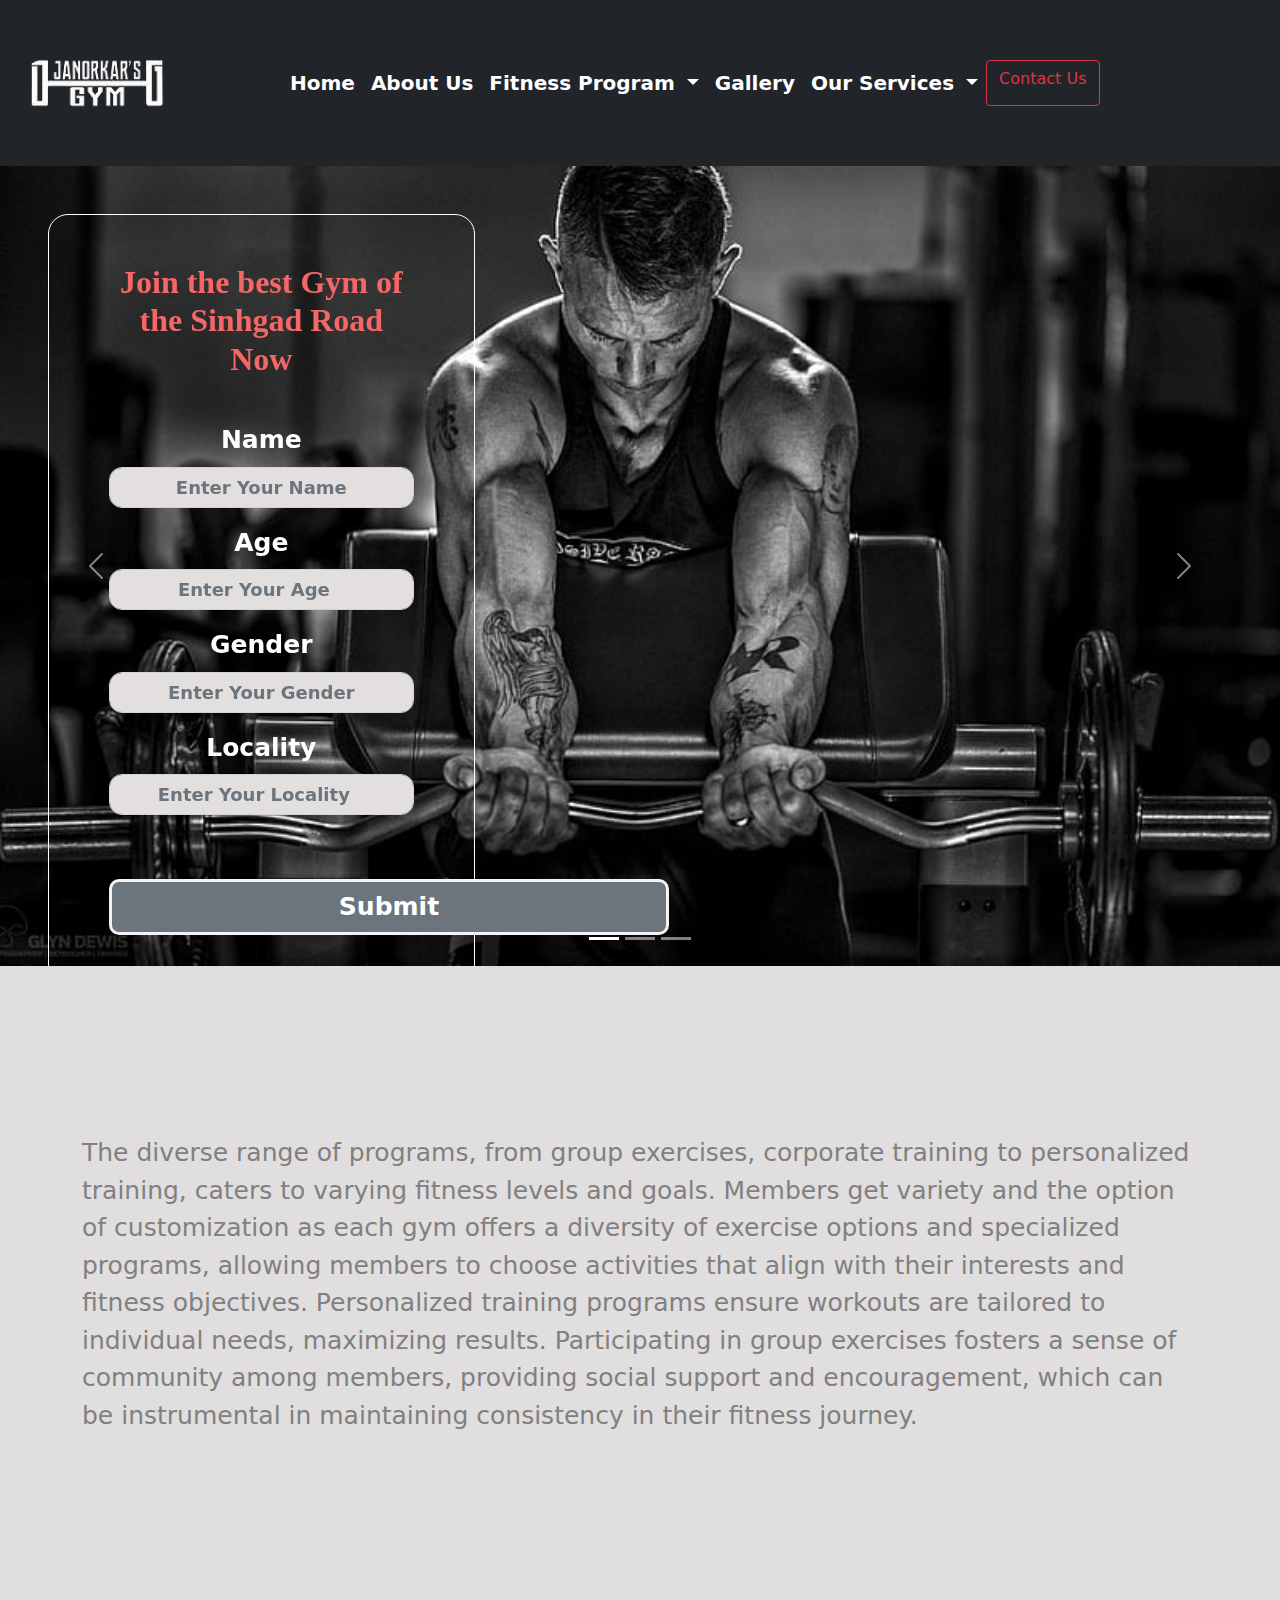
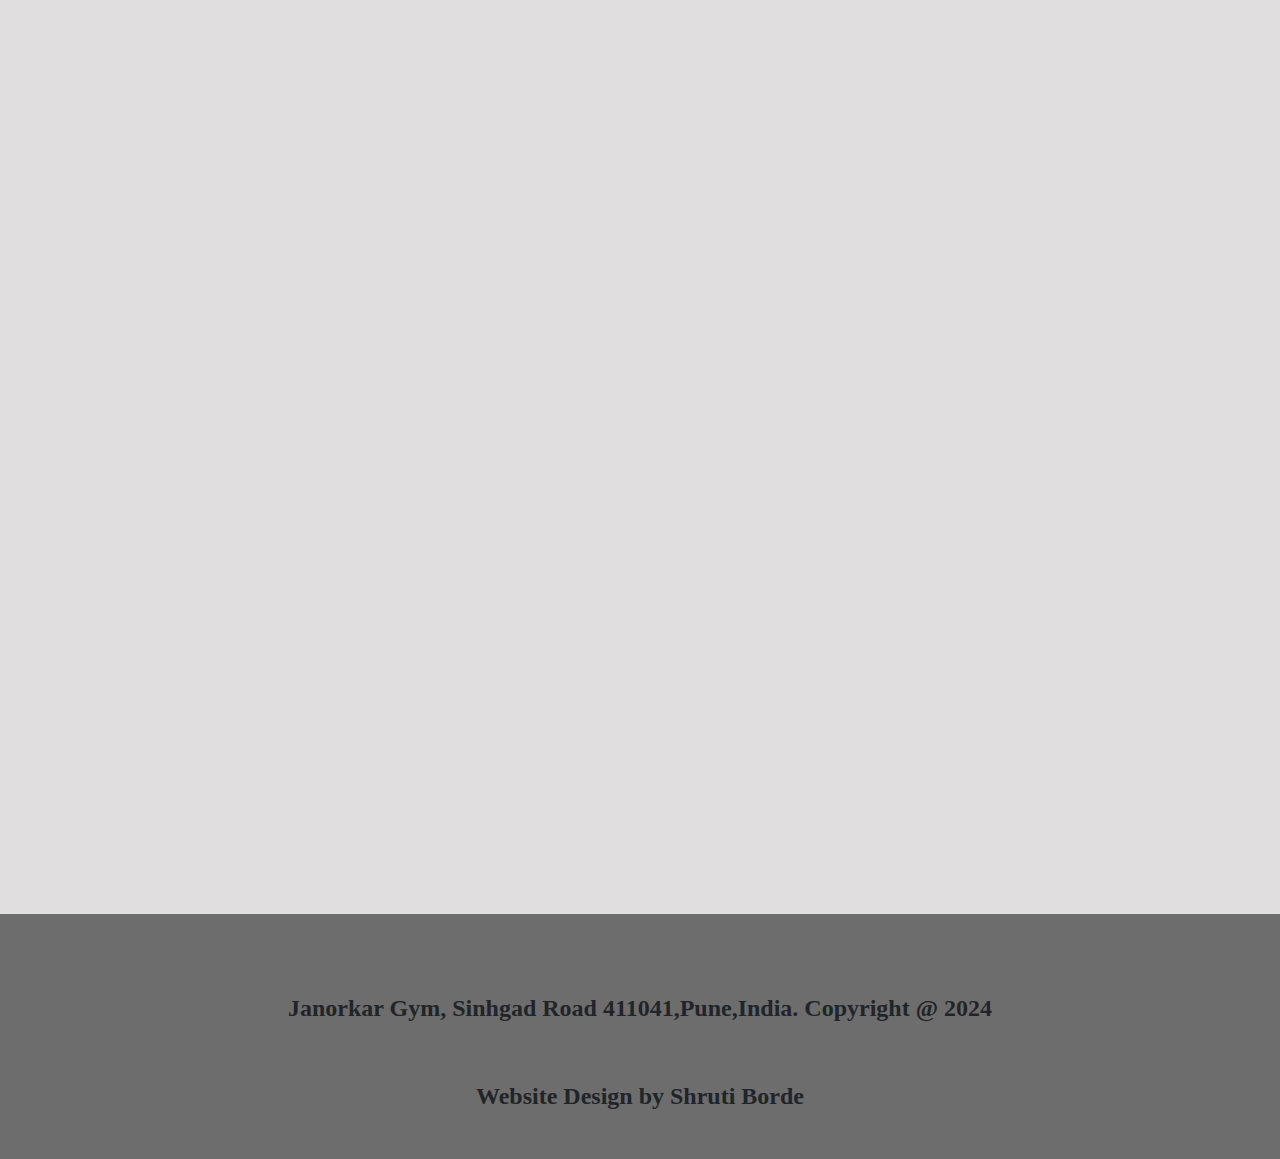
<file: index.html>
<!DOCTYPE html>
<html lang="en">

<head>
  <meta charset="UTF-8">
  <meta name="viewport" content="width=device-width, initial-scale=1.0">
  <title>Home</title>
  <link rel="stylesheet" href="./CSS/freetrial.css">
  <link rel="stylesheet" href="./CSS/index.css">
  <link rel="stylesheet" href="./CSS/bootstrap.min.css">
  <script src="./JS/bootstrap.bundle.min.js"></script>
  <link rel="stylesheet" href="https://unpkg.com/aos@next/dist/aos.css"/>
</head>

<body>
  
  <nav class="navbar navbar-expand-lg navbar-dark bg-dark" style="position: sticky; top: 0%;" >
    <div class="container-fluid">
      <img src="./images/gymlogo-removebg-preview.png" height="150" width="170">
      <button class="navbar-toggler" type="button" data-bs-toggle="collapse" data-bs-target="#navbarSupportedContent"
        aria-controls="navbarSupportedContent" aria-expanded="false" aria-label="Toggle navigation">
        <span class="navbar-toggler-icon"></span>
      </button>
      <div class="collapse navbar-collapse " id="navbarSupportedContent">
        <ul class="navbar-nav  mb-lg-0">
          <li class="nav-item fs-5 fw-bold" style="margin-left: 100px;">
            <a class="nav-link active" aria-current="page" href="./index.html">Home</a>
          </li>
          <li class="nav-item">
          <li class="nav-item fs-5 fw-bold">
            <a class="nav-link active" aria-current="page" href="./aboutus.html">About Us</a>
          </li>
          <!--<li class="nav-item dropdown fs-5 fw-bold">
            <a class="nav-link dropdown-toggle active"  aria-current="page" href="./fitnessprogram.html">Fitness Programs</a>
          </li>-->
          <li class="nav-item dropdown fs-5 fw-bold">
            <a class="nav-link dropdown-toggle active" href="#" id="navbarDropdown" role="button"
              data-bs-toggle="dropdown" aria-expanded="false">
              Fitness Program
            </a>
            <ul class="dropdown-menu" aria-labelledby="navbarDropdown">
              <li><a class="dropdown-item" href="./corporatemembership.html">Corporate Membership</a></li>
              <li><a class="dropdown-item" href="./personaltrainingprogram.html">Personal Training Program</a></li>
              <li><a class="dropdown-item" href="./groupactivities.html">Group Activities</a></li>
            </ul>
          </li>
          <li class="nav-item fs-5 fw-bold">
            <a class="nav-link active" aria-current="page" href="./gallery.html">Gallery</a>
          </li>

          <li class="nav-item dropdown fs-5 fw-bold">
            <a class="nav-link dropdown-toggle active" href="#" id="navbarDropdown" role="button"
              data-bs-toggle="dropdown" aria-expanded="false">
              Our Services
            </a>
            <ul class="dropdown-menu" aria-labelledby="navbarDropdown">
              <!--<li><a class="dropdown-item" href="#">Nutritions & Suppliments</a></li>-->
              <li><a class="dropdown-item" href="./diets.html">Diets</a></li>
            </ul>
          </li>

          <a button class="btn btn-outline-danger" type="submit" href="./contactus.html">Contact Us</a></button>
          
          
        </nav>
  


  <div id="carouselExampleIndicators" class="carousel slide" data-bs-ride="carousel">
    <div class="carousel-indicators">
      <button type="button" data-bs-target="#carouselExampleIndicators" data-bs-slide-to="0" class="active"
        aria-current="true" aria-label="Slide 1"></button>
      <button type="button" data-bs-target="#carouselExampleIndicators" data-bs-slide-to="1"
        aria-label="Slide 2"></button>
      <button type="button" data-bs-target="#carouselExampleIndicators" data-bs-slide-to="2"
        aria-label="Slide 3"></button>
    </div>
    <div class="  carousel-inner">
      <div
        style="background-image: url(./images/HD-wallpaper-bodybuilding-barbell-biceps-exercises-fitness-gym.jpg); background-size: cover; height: 800px;"
        class="carousel-item active  img-flud">
        <!-- <img src="./images/HD-wallpaper-bodybuilding-barbell-biceps-exercises-fitness-gym.jpg" class="d-block w-100" height="800"> -->

        <section>
          <div class="container-fluid">
            <div class="row">
              <div class="text-center
                  col-md-4 col-sm-4 col-lg-4 col-4 m-5" style="border: 1px solid white; border-radius: 20px;">
                <form>
                  <div class="mb-3 pt-5 px-5">
                    <div class="h2"><b>Join the best Gym of the Sinhgad Road<br>Now</b></div>
                    <label for="exampleInputEmail1" class="form-label  fw-bold">Name</label>
                    <input type="text" class="form-control fw-bold" id="name" aria-describedby="emailHelp"
                      placeholder="Enter Your Name">
                    <!--<div id="emailHelp" class="form-text" style="color:red;">*We'll never share your email with anyone else.</div>-->
                  </div>
                  <div class="mb-3 px-5">
                    <label for="exampleInputPassword1" class="form-label  fw-bold">Age</label>
                    <input type="number" class="form-control fw-bold" id="age" placeholder="Enter Your Age">
                  </div>
                  <div class="mb-3 px-5">
                    <label for="exampleInputEmail1" class="form-label  fw-bold">Gender</label>
                    <input type="text" class="form-control fw-bold" id="gender" aria-describedby="emailHelp"
                      placeholder="Enter Your Gender">

                  </div>
                  <div class="mb-3 px-5">
                    <label for="exampleInputPassword1" class="form-label  fw-bold">Locality</label>
                    <input type="number" class="form-control fw-bold" id="locality" placeholder="Enter Your Locality">
                  </div>



                  <button type="submit" class="btn btn-secondary fw-bold m-5"
                    style="border-radius: 10px; width: 560px; font-size: 25px; border: 3px solid rgb(245, 242, 242);">Submit</button>
                </form>

              </div>
            </div>
          </div>

      </div>
      
      <div class="carousel-item">
        <img src="./images/services-1.jpg" class="d-block w-100" height="800">
      </div>
      <div class="carousel-item">
        <img src="./images/elipticalmachine.webp" class="d-block w-100" height="800">
      </div>
    </div>
    <button class="carousel-control-prev" type="button" data-bs-target="#carouselExampleIndicators"
      data-bs-slide="prev">
      <span class="carousel-control-prev-icon" aria-hidden="true"></span>
      <span class="visually-hidden">Previous</span>
    </button>
    <button class="carousel-control-next" type="button" data-bs-target="#carouselExampleIndicators"
      data-bs-slide="next">
      <span class="carousel-control-next-icon" aria-hidden="true"></span>
      <span class="visually-hidden">Next</span>
    </button>
  </div>
  </section>

  <section class="s1">
    <div class="container">
      <h1 class="heading1"  data-aos="fade-down"><b>Our Programs</b></h1>
      <p class="p1">The diverse range of programs, from group exercises, corporate training to personalized training, caters to
        varying fitness levels and goals. Members get variety and the option of customization as each gym offers a
        diversity of exercise options and specialized programs, allowing members to choose activities that align with
        their interests and fitness objectives. Personalized training programs ensure workouts are tailored to
        individual needs, maximizing results. Participating in group exercises fosters a sense of community among
        members, providing social support and encouragement, which can be instrumental in maintaining consistency in
        their fitness journey.
      </p>

      <div class="row">
        <div class="col-md-6 col-sm-12 col-lg-6 col-12" data-aos="fade-up-right">
          <img src="./images/personaltrainer.webp" style="height: 500px; width: 600px; padding-top: 70px;">

        </div>

        <div class="col-md-6 col-sm-12 col-lg-6 col-5" data-aos="fade-up-left">
          <h2 class="heading2"><b>Personal Training</b></h2>
          <p class="p2">Janorkars Gym India is known for the competent personal trainers and extraordinary personal training offered by them. The individuals seeking for serious goal-oriented fitness, personalized guidance, motivation, and specialized workout plans, Gold’s Gym India personal training program is for them.</p>
        </div>

        <div class="col-md-6 col-sm-12 col-lg-6 col-5" data-aos="fade-up-right">
          <h2 class="heading2"><b>Our Group Programs</b></h2>
          <p class="p2">janorkars Gym India provides a variety of group fitness programs such as dance fitness, yoga, HIIT, and much more tailored to cater to diverse fitness preferences and goals. These group programs offer a supportive environment and a sense of community while engaging participants in fun and effective workouts.</p>
        </div>

        <div class="col-md-6 col-sm-12 col-lg-6 col-5" data-aos="fade-up-left">
          <img src="./yogaimg.jpg" style="height: 550px; width: 700px; padding-top: 70px;">
        </div>




      </div>
    </div>
  </section>

  <div class="icons">
    <link rel="stylesheet" href="https://cdnjs.cloudflare.com/ajax/libs/font-awesome/6.6.0/css/all.min.css"
      integrity="sha512-Kc323vGBEqzTmouAECnVceyQqyqdsSiqLQISBL29aUW4U/M7pSPA/gEUZQqv1cwx4OnYxTxve5UMg5GT6L4JJg=="
      crossorigin="anonymous" referrerpolicy="no-referrer"/>
    <i class="fa-brands fa-twitter"></i>
    <i class="fa-brands fa-facebook"></i>
    <i class="fa-brands fa-instagram"></i>
  </div>

  <footer class="footer">
    <h4><b>Janorkar Gym, Sinhgad Road 411041,Pune,India. Copyright @ 2024</b></h4><br><br>
    <h4><b>Website Design by Shruti Borde</b></h4>
  </footer>
  </section>


  <script src="https://unpkg.com/aos@next/dist/aos.js"></script>

  <script src="./JS/script.js"></script>
</body>

</html>
</file>
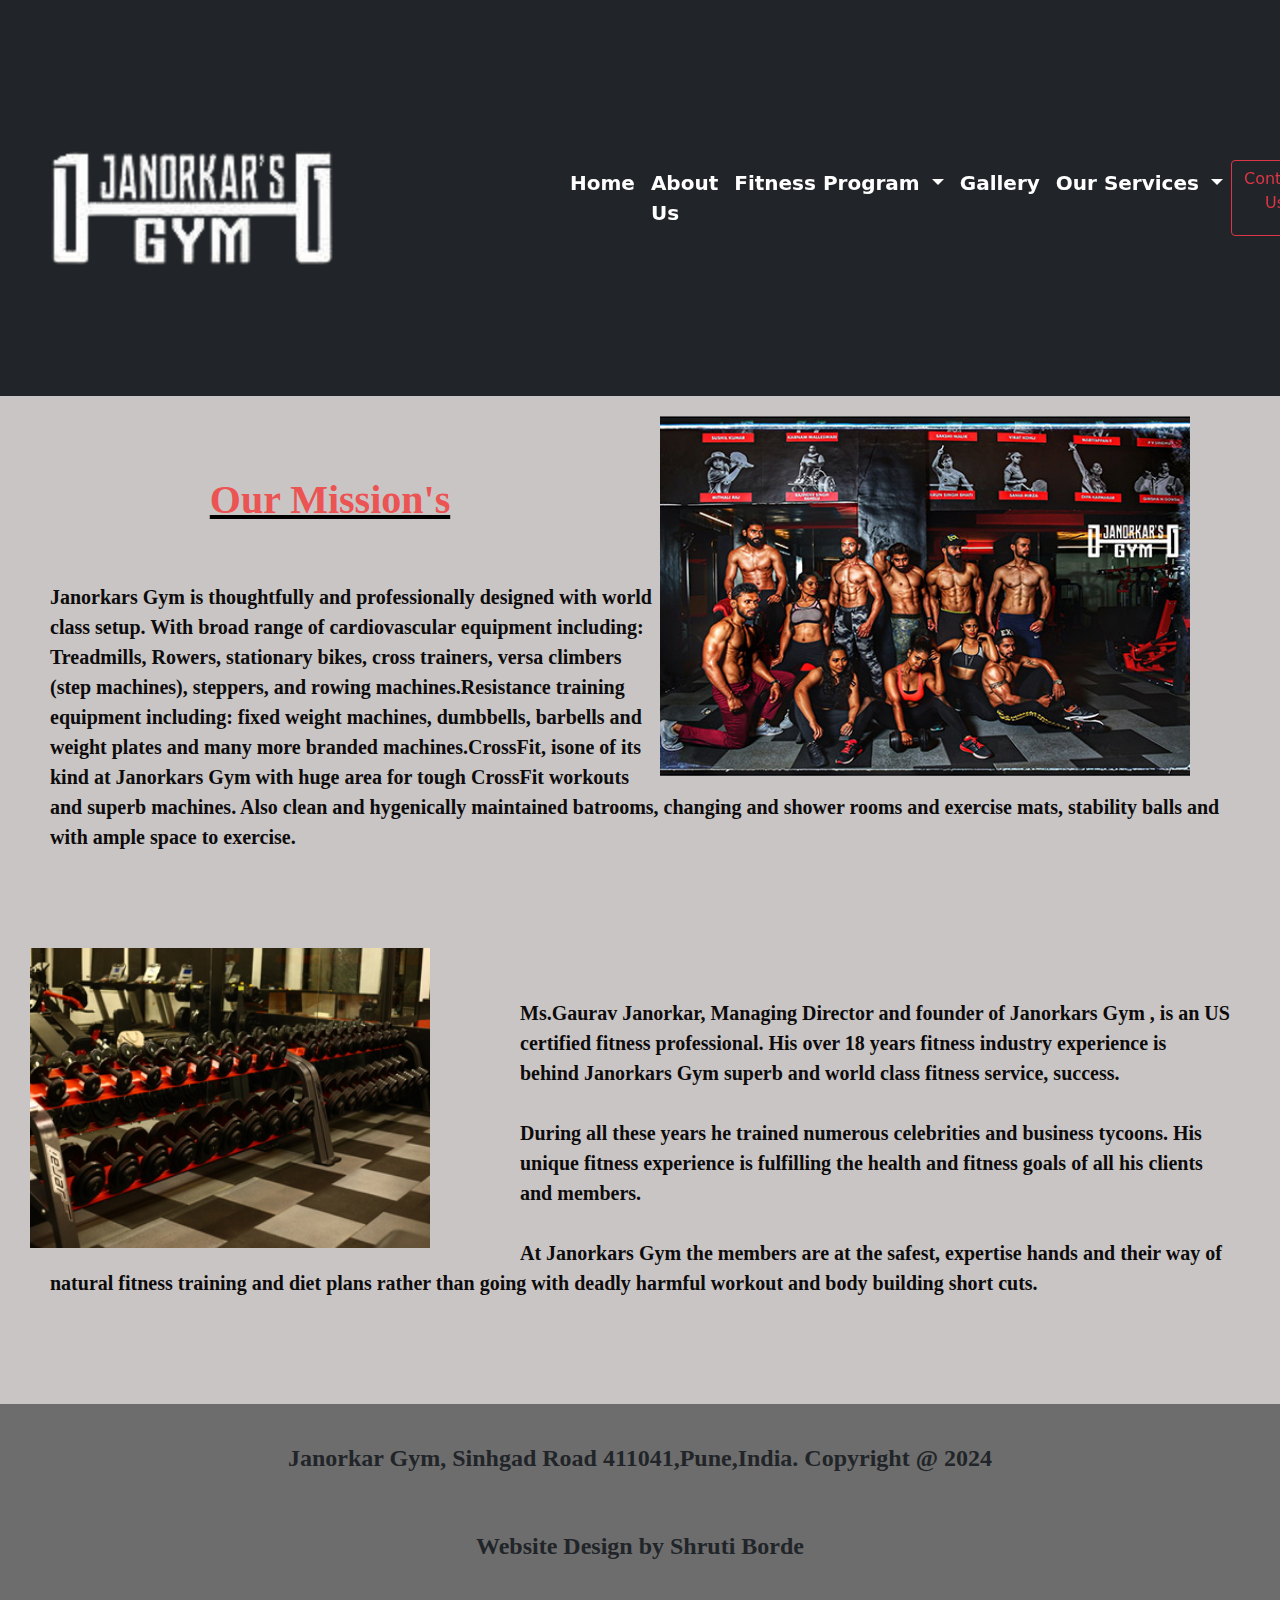
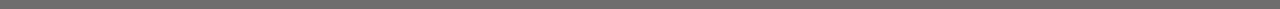
<file: aboutus.html>
<!DOCTYPE html>
<html lang="en">
<head>
    <meta charset="UTF-8">
    <meta name="viewport" content="width=device-width, initial-scale=1.0">
    <title>Aboutus</title>
    <link rel="stylesheet" href="./CSS/freetrial.css">
    <link rel="stylesheet" href="./CSS/aboutus.css">
    <link rel="stylesheet" href="./CSS/bootstrap.min.css">
    <script src="./JS/bootstrap.bundle.min.js"></script>
    <link rel="stylesheet" href="https://unpkg.com/aos@next/dist/aos.css"/>
</head>
<body>
  <nav class="navbar navbar-expand-lg navbar-dark bg-dark" style="position: sticky; top: 0%;" >
    <div class="container-fluid">
      <img src="./images/gymlogo-removebg-preview.png" height="150" width="170" >
      <button class="navbar-toggler" type="button" data-bs-toggle="collapse" data-bs-target="#navbarSupportedContent" aria-controls="navbarSupportedContent" aria-expanded="false" aria-label="Toggle navigation">
        <span class="navbar-toggler-icon"></span>
      </button>
      <div class="collapse navbar-collapse " id="navbarSupportedContent">
        <ul class="navbar-nav  mb-lg-0">
          <li class="nav-item fs-5 fw-bold" style="margin-left: 100px;">
            <a class="nav-link active"  aria-current="page" href="./index.html">Home</a>
          </li>
          <li class="nav-item">
            <li class="nav-item fs-5 fw-bold">
                <a class="nav-link active" aria-current="page" href="./aboutus.html">About Us</a>
              </li>
          <!--<li class="nav-item fs-5 fw-bold">
            <a class="nav-link active" aria-current="page" href="./fitnessprogram.html">Fitness program</a>
          </li>-->
          <li class="nav-item dropdown fs-5 fw-bold">
            <a class="nav-link dropdown-toggle active" href="#" id="navbarDropdown" role="button"
              data-bs-toggle="dropdown" aria-expanded="false">
              Fitness Program
            </a>
            <ul class="dropdown-menu" aria-labelledby="navbarDropdown">
              <li><a class="dropdown-item" href="./corporatemembership.html">Corporate Membership</a></li>
              <li><a class="dropdown-item" href="./personaltrainingprogram.html">Personal Training Program</a></li>
              <li><a class="dropdown-item" href="./groupactivities.html">Group Activities</a></li>
            </ul>
          </li>
          <li class="nav-item fs-5 fw-bold">
            <a class="nav-link active" aria-current="page" href="./gallery.htmlx">Gallery</a>
          </li>
          
          <li class="nav-item dropdown fs-5 fw-bold">
            <a class="nav-link dropdown-toggle active" href="#" id="navbarDropdown" role="button" data-bs-toggle="dropdown" aria-expanded="false">
              Our Services
            </a>
            <ul class="dropdown-menu" aria-labelledby="navbarDropdown">
              <!--<li><a class="dropdown-item" href="#">Nutritions & Suppliments</a></li>-->
              <li><a class="dropdown-item" href="./diets.html">Diets</a></li> 
            </ul>
          </li>

         <a button class="btn btn-outline-danger" type="submit" href="./contactus.html">Contact Us</a></button>
        
      
                          
  </nav>

      <section>
        <div class="img">
          <img src="./images/team1.jpg">
          <h1 ><b>Our Mission's</b></h1>
          <p><b>Janorkars Gym is thoughtfully and professionally designed with world class setup.  With broad range of cardiovascular equipment including: Treadmills, Rowers, stationary bikes, cross trainers, versa climbers (step machines), steppers, and rowing machines.Resistance training equipment including: fixed weight machines, dumbbells, barbells and weight plates and many more branded machines.CrossFit, isone of its kind at Janorkars Gym  with huge area for tough CrossFit workouts and superb machines. Also clean and hygenically maintained batrooms, changing and shower rooms and exercise mats, stability balls and with ample space to exercise.</b></p>
      </div>
      <div>
  
          <div class="div1">
              <img src="./images/dumbles.jpg">
          </div>
          <p><b>
             <br> Ms.Gaurav Janorkar, Managing Director and founder of Janorkars Gym , is an US certified fitness professional. His over 18 years fitness industry experience is behind Janorkars Gym superb and world class fitness service, success.<br>
  
                <br>During all these years he trained numerous celebrities and business tycoons. His unique fitness experience is fulfilling the health and fitness goals of all his clients and members.<br>
  
                 <br> At Janorkars Gym the members are at the safest, expertise   hands and their way of natural fitness training and diet plans rather than going with deadly harmful workout and body building short cuts.<br
          </b></p>
      </div>
      <div class="icons">
          <link rel="stylesheet" href="https://cdnjs.cloudflare.com/ajax/libs/font-awesome/6.6.0/css/all.min.css" integrity="sha512-Kc323vGBEqzTmouAECnVceyQqyqdsSiqLQISBL29aUW4U/M7pSPA/gEUZQqv1cwx4OnYxTxve5UMg5GT6L4JJg==" crossorigin="anonymous" referrerpolicy="no-referrer" />        
      <i class="fa-brands fa-twitter"></i>
      <i class="fa-brands fa-facebook"></i>
      <i class="fa-brands fa-instagram"></i>
      </div>
  
      <footer class="footer">
          <h4><b>Janorkar Gym, Sinhgad Road 411041,Pune,India. Copyright @ 2024</b></h4><br><br>
          <h4><b>Website Design by Shruti Borde</b></h4>
      </footer>
      </section>

      <script src="https://unpkg.com/aos@next/dist/aos.js"></script>

  <script src="./JS/script.js"></script>
</body>
</html>
</file>
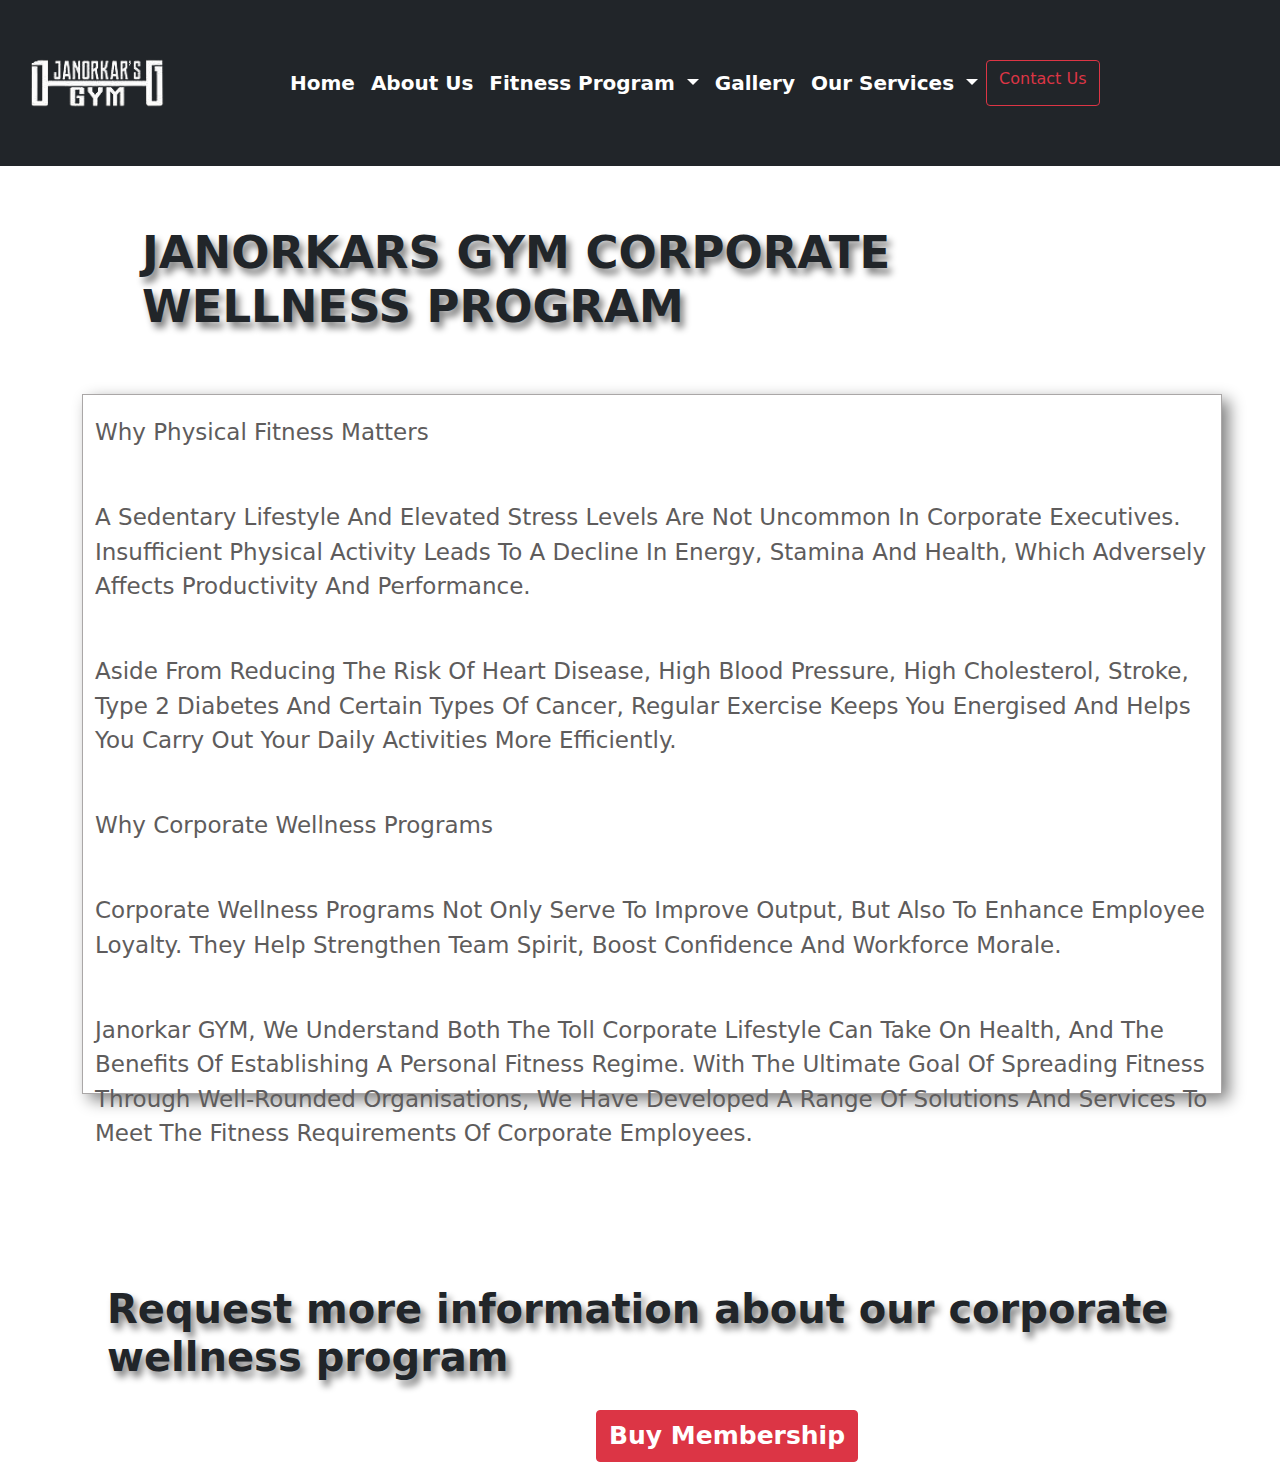
<file: corporatemembership.html>
<!DOCTYPE html>
<html lang="en">
<head>
    <meta charset="UTF-8">
    <meta name="viewport" content="width=device-width, initial-scale=1.0">
    <title>Corporatemembership</title>
    <link rel="stylesheet" href="./CSS/freetrial.css">
    <link rel="stylesheet" href="./CSS/corporatemembership.css">
    <link rel="stylesheet" href="./CSS/bootstrap.min.css">
    <script src="./JS/bootstrap.bundle.min.js"></script>
</head>
<body>
    <nav class="navbar navbar-expand-lg navbar-dark bg-dark" style="position: sticky; top: 0%;" >
        <div class="container-fluid">
          <img src="./images/gymlogo-removebg-preview.png" height="150" width="170">
          <button class="navbar-toggler" type="button" data-bs-toggle="collapse" data-bs-target="#navbarSupportedContent"
            aria-controls="navbarSupportedContent" aria-expanded="false" aria-label="Toggle navigation">
            <span class="navbar-toggler-icon"></span>
          </button>
          <div class="collapse navbar-collapse " id="navbarSupportedContent">
            <ul class="navbar-nav  mb-lg-0">
              <li class="nav-item fs-5 fw-bold" style="margin-left: 100px;">
                <a class="nav-link active" aria-current="page" href="./index.html">Home</a>
              </li>
              <li class="nav-item">
              <li class="nav-item fs-5 fw-bold">
                <a class="nav-link active" aria-current="page" href="./aboutus.html">About Us</a>
              </li>
              <!--<li class="nav-item dropdown fs-5 fw-bold">
                <a class="nav-link dropdown-toggle active"  aria-current="page" href="./fitnessprogram.html">Fitness Programs</a>
              </li>-->
              <li class="nav-item dropdown fs-5 fw-bold">
                <a class="nav-link dropdown-toggle active" href="#" id="navbarDropdown" role="button"
                  data-bs-toggle="dropdown" aria-expanded="false">
                  Fitness Program
                </a>
                <ul class="dropdown-menu" aria-labelledby="navbarDropdown">
                  <li><a class="dropdown-item" href="./corporatemembership.html">Corporate Membership</a></li>
                  <li><a class="dropdown-item" href="./personaltrainingprogram.html">Personal Training Program</a></li>
                  <li><a class="dropdown-item" href="./groupactivities.html">Group Activities</a></li>
                </ul>
              </li>
              <li class="nav-item fs-5 fw-bold">
                <a class="nav-link active" aria-current="page" href="./gallery.html">Gallery</a>
              </li>
    
              <li class="nav-item dropdown fs-5 fw-bold">
                <a class="nav-link dropdown-toggle active" href="#" id="navbarDropdown" role="button"
                  data-bs-toggle="dropdown" aria-expanded="false">
                  Our Services
                </a>
                <ul class="dropdown-menu" aria-labelledby="navbarDropdown">
                  <!--<li><a class="dropdown-item" href="#">Nutritions & Suppliments</a></li>-->
                  <li><a class="dropdown-item" href="./diets.html">Diets</a></li>
                </ul>
              </li>
    
              <a button class="btn btn-outline-danger" type="submit" href="./contactus.html">Contact Us</a></button>
              
              
      </nav>

<section>
    <div class="container">
        <h1 class="h1" style="margin: 60px; font-size: 45px; text-shadow: 4px 6px 7px grey;"><b>JANORKARS GYM CORPORATE WELLNESS PROGRAM</b></h1>
        <div class="container" style="border: 1px solid rgb(170, 167, 167);box-shadow: 7px 6px 15px grey; height: 700px; width: 8000px;">
          <p class="p1" style="font-size: 23px; color: rgb(94, 92, 92); margin-top:20px ;">Why Physical Fitness Matters<br><br></p>

           <p class="p1" style="font-size: 23px; color: rgb(94, 92, 92);" > A Sedentary Lifestyle And Elevated Stress Levels Are Not Uncommon In Corporate Executives. Insufficient Physical Activity Leads To A Decline In Energy, Stamina And Health, Which Adversely Affects Productivity And Performance.<br><br></p>
            
          <p class="p1" style="font-size: 23px; color: rgb(94, 92, 92);">Aside From Reducing The Risk Of Heart Disease, High Blood Pressure, High Cholesterol, Stroke, Type 2 Diabetes And Certain Types Of Cancer, Regular Exercise Keeps You Energised And Helps You Carry Out Your Daily Activities More Efficiently.<br><br></p>
            
        <p class="p1" style="font-size: 23px; color: rgb(94, 92, 92);"> Why Corporate Wellness Programs<br><br></p>
            
      <p class="p1" style="font-size: 23px; color: rgb(94, 92, 92);">Corporate Wellness Programs Not Only Serve To Improve Output, But Also To Enhance Employee Loyalty. They Help Strengthen Team Spirit, Boost Confidence And Workforce Morale.<br><br></p>
            
    <p class="p1" style="font-size: 23px; color: rgb(94, 92, 92);">Janorkar GYM, We Understand Both The Toll Corporate Lifestyle Can Take On Health, And The Benefits Of Establishing A Personal Fitness Regime. With The Ultimate Goal Of Spreading Fitness Through Well-Rounded Organisations, We Have Developed A Range Of Solutions And Services To Meet The Fitness Requirements Of Corporate Employees.<br><br></p>
            
    <div class="container-fluid" style="margin-top: 100px; font-size: 45px; text-shadow: 4px 6px 7px grey;">
      <h1><b>Request more information about our corporate wellness program</b></h1>
    </div>

    <div class="btn" style="padding-left: 500px; padding-top: 20px;">
    <a button class="btn btn-danger" type="submit" href="./membership.html" style="font-size: 25px;"><b>Buy Membership</b></a></button>
  </div>


        </div>
    </div>
  </section>

  
  
</body>
</html>
</file>
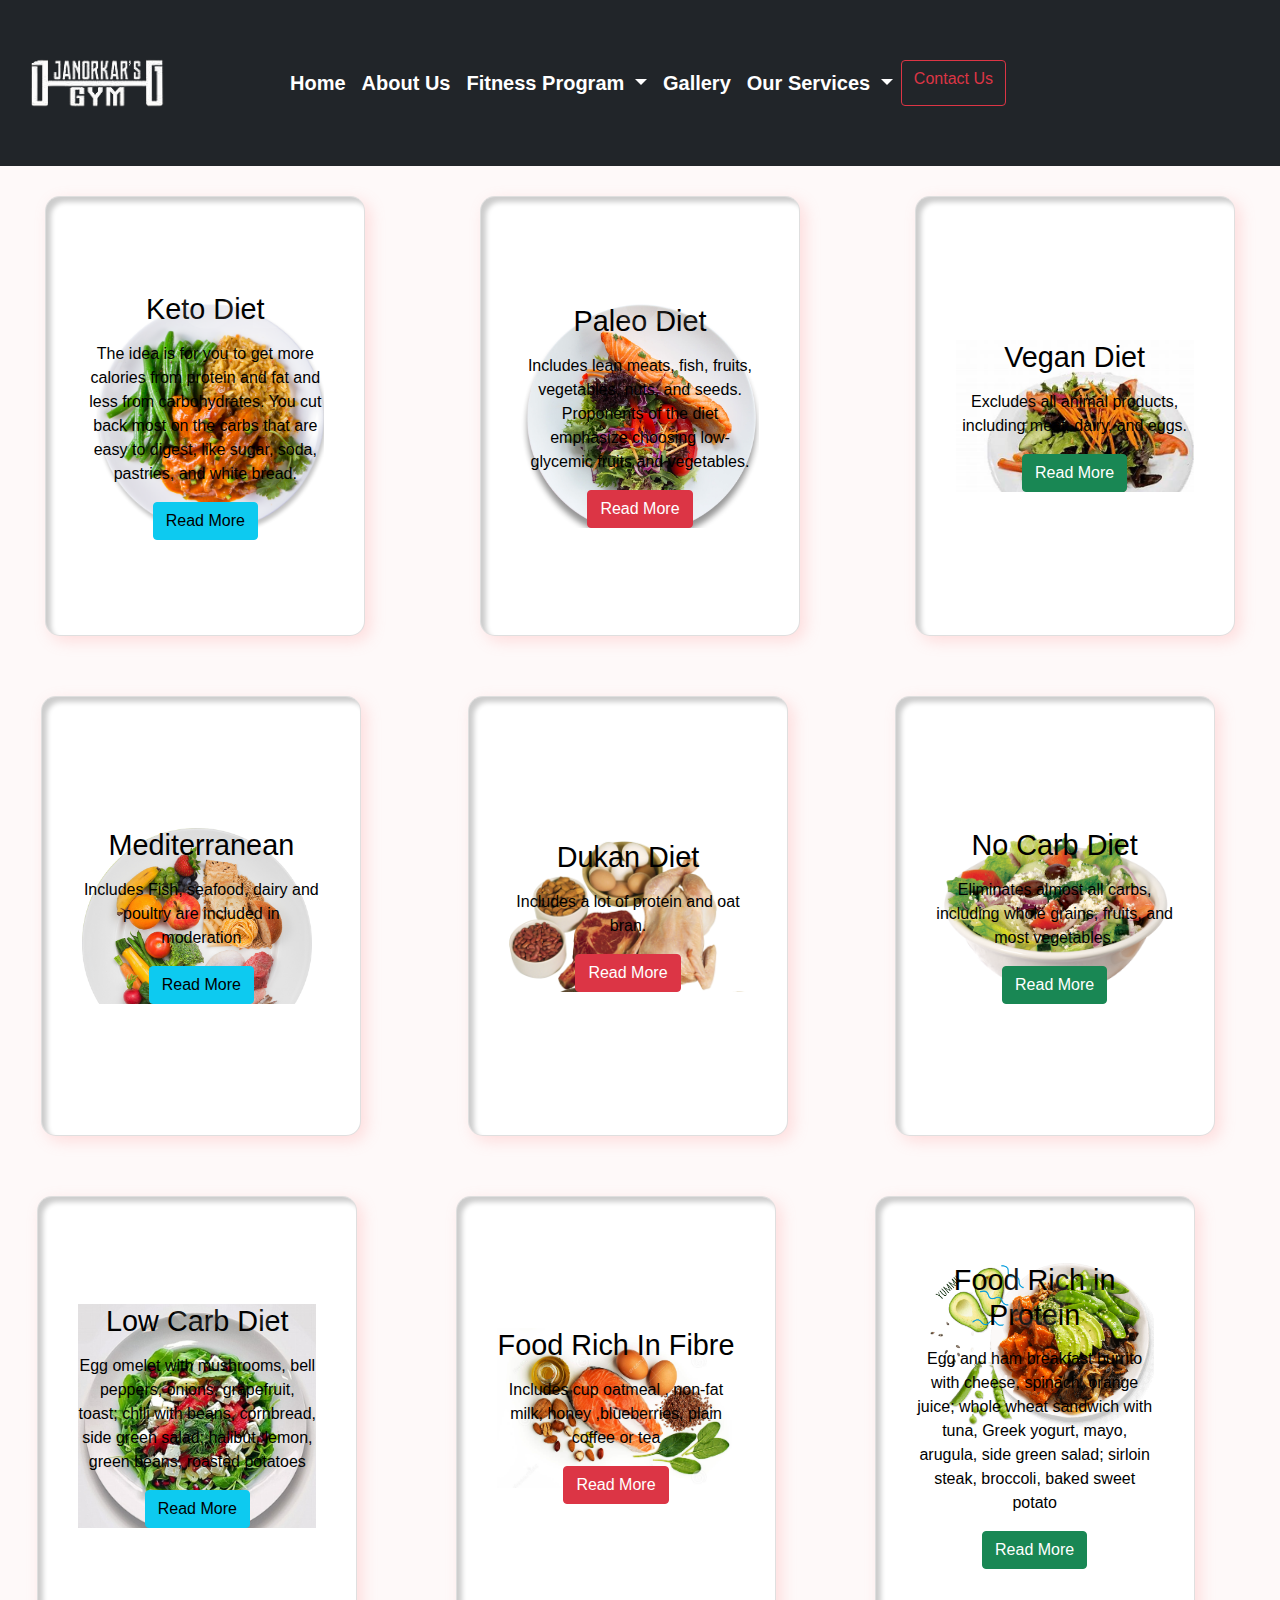
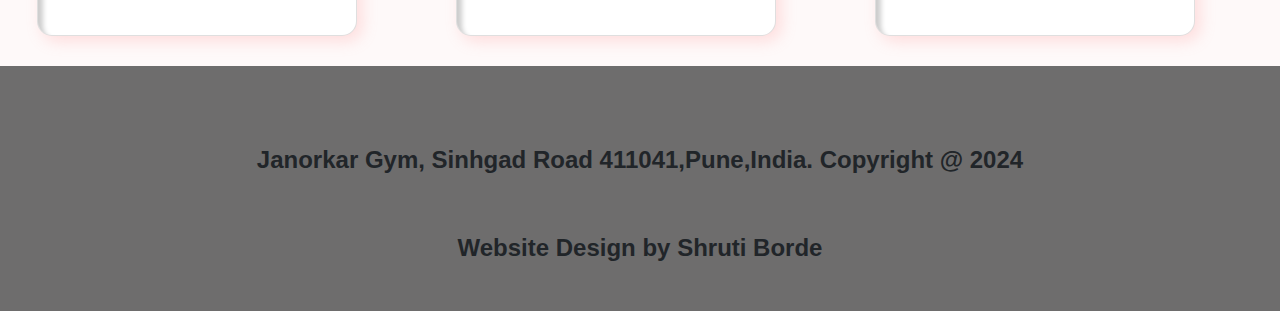
<file: diets.html>
<!DOCTYPE html>
<html lang="en">
<head>
    <meta charset="UTF-8">
    <meta name="viewport" content="width=device-width, initial-scale=1.0">
    <title>Diet</title>
    <link rel="stylesheet" href="./CSS/freetrial.css">
    <link rel="stylesheet" href="./CSS/diets.css">
    <link rel="stylesheet" href="./CSS/bootstrap.min.css">
    <script src="./JS/bootstrap.bundle.min.js"></script>
</head>
<body>
    <nav class="navbar navbar-expand-lg navbar-dark bg-dark"  >
        <div class="container-fluid">
          <img src="./images/gymlogo-removebg-preview.png" height="150" width="170" >
          <button class="navbar-toggler" type="button" data-bs-toggle="collapse" data-bs-target="#navbarSupportedContent" aria-controls="navbarSupportedContent" aria-expanded="false" aria-label="Toggle navigation">
            <span class="navbar-toggler-icon"></span>
          </button>
          <div class="collapse navbar-collapse " id="navbarSupportedContent">
            <ul class="navbar-nav  mb-lg-0">
              <li class="nav-item fs-5 fw-bold" style="margin-left: 100px;">
                <a class="nav-link active"  aria-current="page" href="./index.html">Home</a>
              </li>
              <li class="nav-item">
                <li class="nav-item fs-5 fw-bold">
                    <a class="nav-link active" aria-current="page" href="./aboutus.html">About Us</a>
                  </li>
              <!--<li class="nav-item fs-5 fw-bold">
                <a class="nav-link active" aria-current="page" href="./fitnessprogram.html">Fitness program</a>
              </li>-->
              <li class="nav-item dropdown fs-5 fw-bold">
                <a class="nav-link dropdown-toggle active" href="#" id="navbarDropdown" role="button"
                  data-bs-toggle="dropdown" aria-expanded="false">
                  Fitness Program
                </a>
                <ul class="dropdown-menu" aria-labelledby="navbarDropdown">
                  <li><a class="dropdown-item" href="./corporatemembership.html">Corporate Membership</a></li>
                  <li><a class="dropdown-item" href="./personaltrainingprogram.html">Personal Training Program</a></li>
                  <li><a class="dropdown-item" href="./groupactivities.html">Group Activities</a></li>
                </ul>
              </li>
            <li class="nav-item fs-5 fw-bold">
                <a class="nav-link active" aria-current="page" href="./gallery.html">Gallery</a>
              </li>
              
              <li class="nav-item dropdown fs-5 fw-bold">
                <a class="nav-link dropdown-toggle active" href="#" id="navbarDropdown" role="button" data-bs-toggle="dropdown" aria-expanded="false">
                  Our Services
                </a>
                <ul class="dropdown-menu" aria-labelledby="navbarDropdown">
                  <!--<li><a class="dropdown-item" href="#">Nutritions & Suppliments</a></li>-->
                  <li><a class="dropdown-item" href="./diets.html">Diets</a></li> 
                </ul>
              </li>

             <a button class="btn btn-outline-danger" type="submit" href="./contactus.html">Contact Us</a></button>
            
                                  
          
              
         
      </nav> 

      <section>

        <div class="row">
     <div class="col-md-4">    
      <div class="container">
        <div class="card">
          <div class="box">
            <div class="content ">
              <div class="card1">
              <h2>01</h2>
              <h3>Keto Diet</h3>
              <p>The idea is for you to get more calories from protein and fat and less from carbohydrates. You cut back most on the carbs that are easy to digest, like sugar, soda, pastries, and white bread.</p>
              <button type="button" class="btn btn-info">Read More</button>
            </div>
            </div>
          </div>
        </div>
        </div>
        </div>

        <div class="col-md-4">
        <div class="container">
        <div class="card">
          <div class="box">
            <div class="content ">
            <div class="card2">
              <h2>02</h2>
              <h3>Paleo Diet</h3>
              <p>Includes lean meats, fish, fruits, vegetables, nuts, and seeds. Proponents of the diet emphasize choosing low-glycemic fruits and vegetables.</p>
              <button type="button" class="btn btn-danger">Read More</button>
            </div>
            </div>
          </div>
        </div>
        </div>
        </div>

        <div class="col-md-4">
        <div class="container">
        <div class="card">
          <div class="box">
            <div class="content">
              <div class="card3">
              <h2>03</h2>
              <h3>Vegan Diet</h3>
              <p>Excludes all animal products, including meat, dairy, and eggs. </p>
              <button type="button" class="btn btn-success">Read More</button>
            </div>
            </div>
          </div>
        </div>
        </div>
        </div>

        <div class="row">
        <div class="col-md-4">
        <div class="container">
          <div class="card">
            <div class="box">
              <div class="content">
                <div class="card4">
                <h2>04</h2>
                <h3>Mediterranean</h3>
                <p>Includes Fish, seafood, dairy and poultry are included in moderation</p>
                <button type="button" class="btn btn-info">Read More</button>
              </div>
              </div>
            </div>
          </div>
          </div>
          </div>
          

          <div class="col-md-4">
          <div class="container">
          <div class="card">
            <div class="box">
              <div class="content">
                <div class="card5">
                <h2>05</h2>
                <h3>Dukan Diet</h3>
                <p>Includes a lot of protein and oat bran.</p>
                <button type="button" class="btn btn-danger">Read More</button>
              </div>
              </div>
            </div>
          </div>
          </div>
          </div>
          

          <div class="col-md-4">
          <div class="container">
          <div class="card">
            <div class="box">
              <div class="content">
                <div class="card6">
                <h2>06</h2>
                <h3>No Carb Diet</h3>
                <p>Eliminates almost all carbs, including whole grains, fruits, and most vegetables.</p>
                <button type="button" class="btn btn-success">Read More</button>
              </div>
              </div>
            </div>
          </div>
        </div>
        </div>
        
        

        <div class="row">
        <div class="col-md-4">
          <div class="container">
            <div class="card">
              <div class="box">
                <div class="content">
                  <div class="card7">
                  <h2>07</h2>
                  <h3>Low Carb Diet</h3>
                  <p>Egg omelet with mushrooms, bell peppers, onions, grapefruit, toast; chili with beans, cornbread, side green salad; halibut, lemon, green beans, roasted potatoes</p>
                  <button type="button" class="btn btn-info">Read More</button>
                </div>
                </div>
              </div>
            </div>
            </div>
            </div>
          
            <div class="col-md-4">
            <div class="container">
            <div class="card">
              <div class="box">
                <div class="content">
                  <div class="card8">
                  <h2>08</h2>
                  <h3>Food Rich In Fibre</h3>
                  <p>Includes cup oatmeal , non-fat milk, honey ,blueberries, plain coffee or tea</p>
                  <button type="button" class="btn btn-danger">Read More</button>
                </div>
                </div>
              </div>
            </div>
            </div>
            </div>
          
            <div class="col-md-4">
            <div class="container">
            <div class="card">
              <div class="box">
                <div class="content">
                  <div class="card9">
                  <h2>09</h2>
                  <h3>Food Rich in Protein</h3>
                  <p>Egg and ham breakfast burrito with cheese, spinach, orange juice; whole wheat sandwich with tuna, Greek yogurt, mayo, arugula, side green salad; sirloin steak, broccoli, baked sweet potato</p>
                  <button type="button" class="btn btn-success">Read More</button>
                </div>
                </div>
              </div>
            </div>
            </div>
            </div>
        </section> 
      </div>
      </div>
    </div>
      
    <div class="icons">
      <link rel="stylesheet" href="https://cdnjs.cloudflare.com/ajax/libs/font-awesome/6.6.0/css/all.min.css"
        integrity="sha512-Kc323vGBEqzTmouAECnVceyQqyqdsSiqLQISBL29aUW4U/M7pSPA/gEUZQqv1cwx4OnYxTxve5UMg5GT6L4JJg=="
        crossorigin="anonymous" referrerpolicy="no-referrer"/>
      <i class="fa-brands fa-twitter"></i>
      <i class="fa-brands fa-facebook"></i>
      <i class="fa-brands fa-instagram"></i>
    </div>
  
    <footer class="footer">
      <h4><b>Janorkar Gym, Sinhgad Road 411041,Pune,India. Copyright @ 2024</b></h4><br><br>
      <h4><b>Website Design by Shruti Borde</b></h4>
    </footer>

</body>          
</body>
</html>
</file>
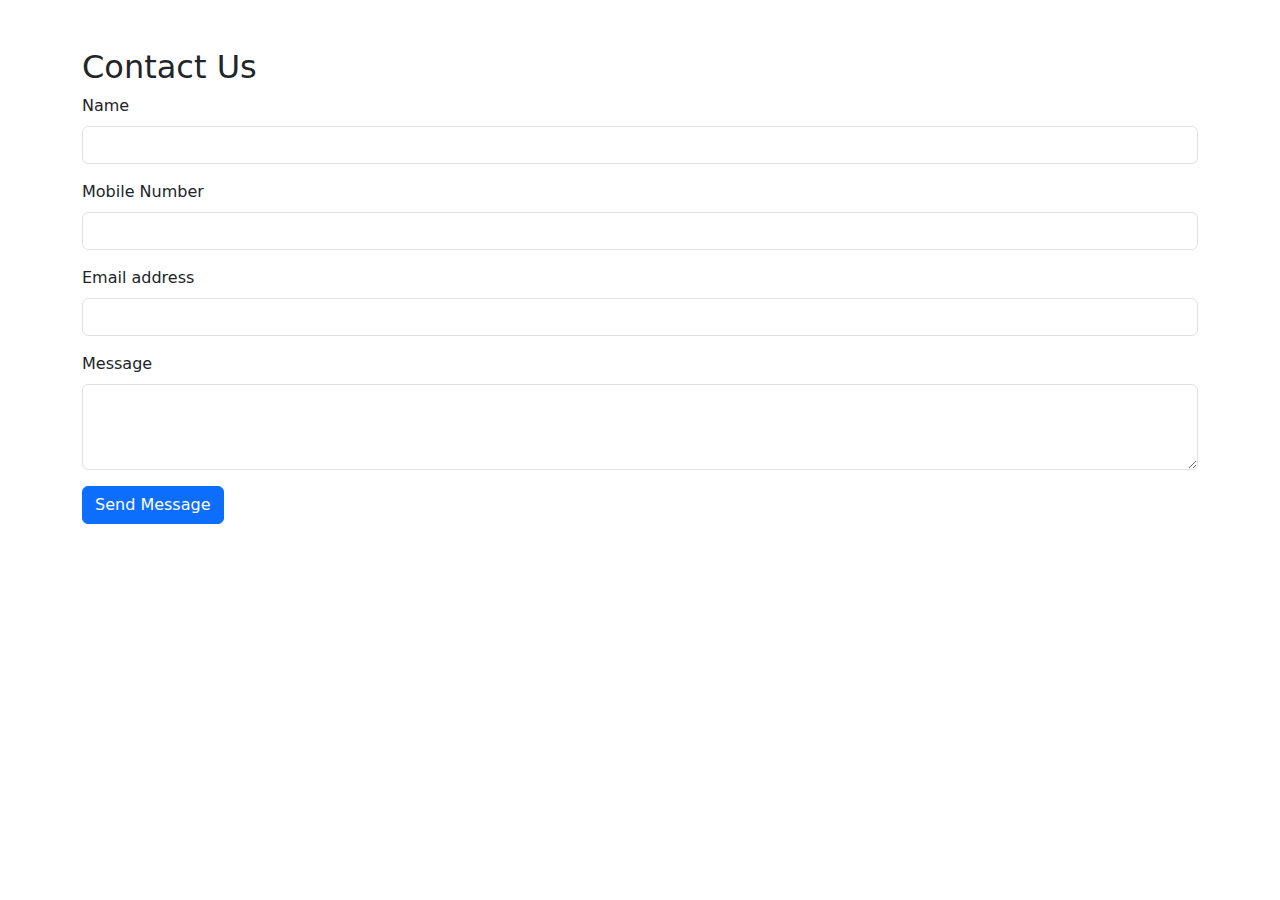
<file: emailform.html>
<!DOCTYPE html>
<html lang="en">
<head>
    <meta charset="UTF-8">
    <meta name="viewport" content="width=device-width, initial-scale=1.0">
    <title>Contact Form</title>
    <!-- Bootstrap 5 CSS -->
    <link href="https://cdn.jsdelivr.net/npm/bootstrap@5.3.0-alpha1/dist/css/bootstrap.min.css" rel="stylesheet">
</head>
<body>

<div class="container mt-5">
    <h2>Contact Us</h2>
    <form id="contactForm">
        <div class="mb-3">
            <label for="name" class="form-label">Name</label>
            <input type="text" class="form-control" id="name" name="name" required>
        </div>
        <div class="mb-3">
            <label for="mobile" class="form-label">Mobile Number</label>
            <input type="tel" class="form-control" id="mobile" name="mobile" required>
        </div>
        <div class="mb-3">
            <label for="email" class="form-label">Email address</label>
            <input type="email" class="form-control" id="email" name="email" required>
        </div>
        <div class="mb-3">
            <label for="message" class="form-label">Message</label>
            <textarea class="form-control" id="message" name="message" rows="3" required></textarea>
        </div>
        <button type="submit" class="btn btn-primary">Send Message</button>
    </form>
    <div id="statusMessage" class="mt-3"></div>
</div>



</body>
</html>
</file>
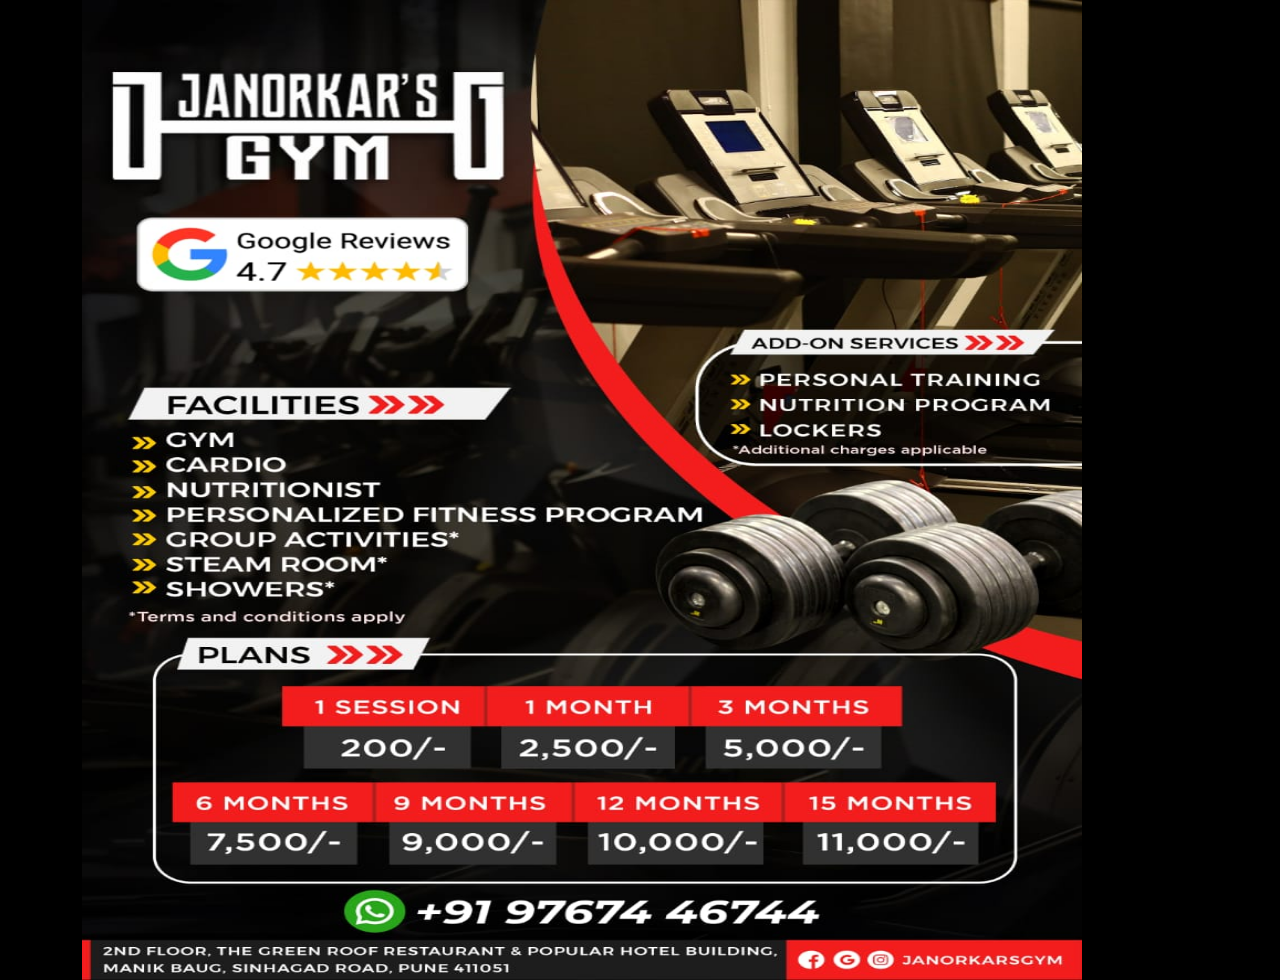
<file: membership.html>
<!DOCTYPE html>
<html lang="en">
<head>
    <meta charset="UTF-8">
    <meta name="viewport" content="width=device-width, initial-scale=1.0">
    <title>Membership</title>
    <link rel="stylesheet" href="./CSS/bootstrap.min.css">
    <script src="./JS/bootstrap.bundle.min.js"></script>
    <style>
        *{
            margin: 0;
            padding: 0;
            box-sizing: border-box;
        }
        body{
            background-color: black;
        }
        img{
            height: 980px;
            width: 1000px;
        }
    </style>
    <body>
        
        
        <div class="container">
        <div class="d1">
            <img src="./images/membership2.jpg">
        </div>
    </div>
    </div>
    </body>
    </head>
    </html>
</file>
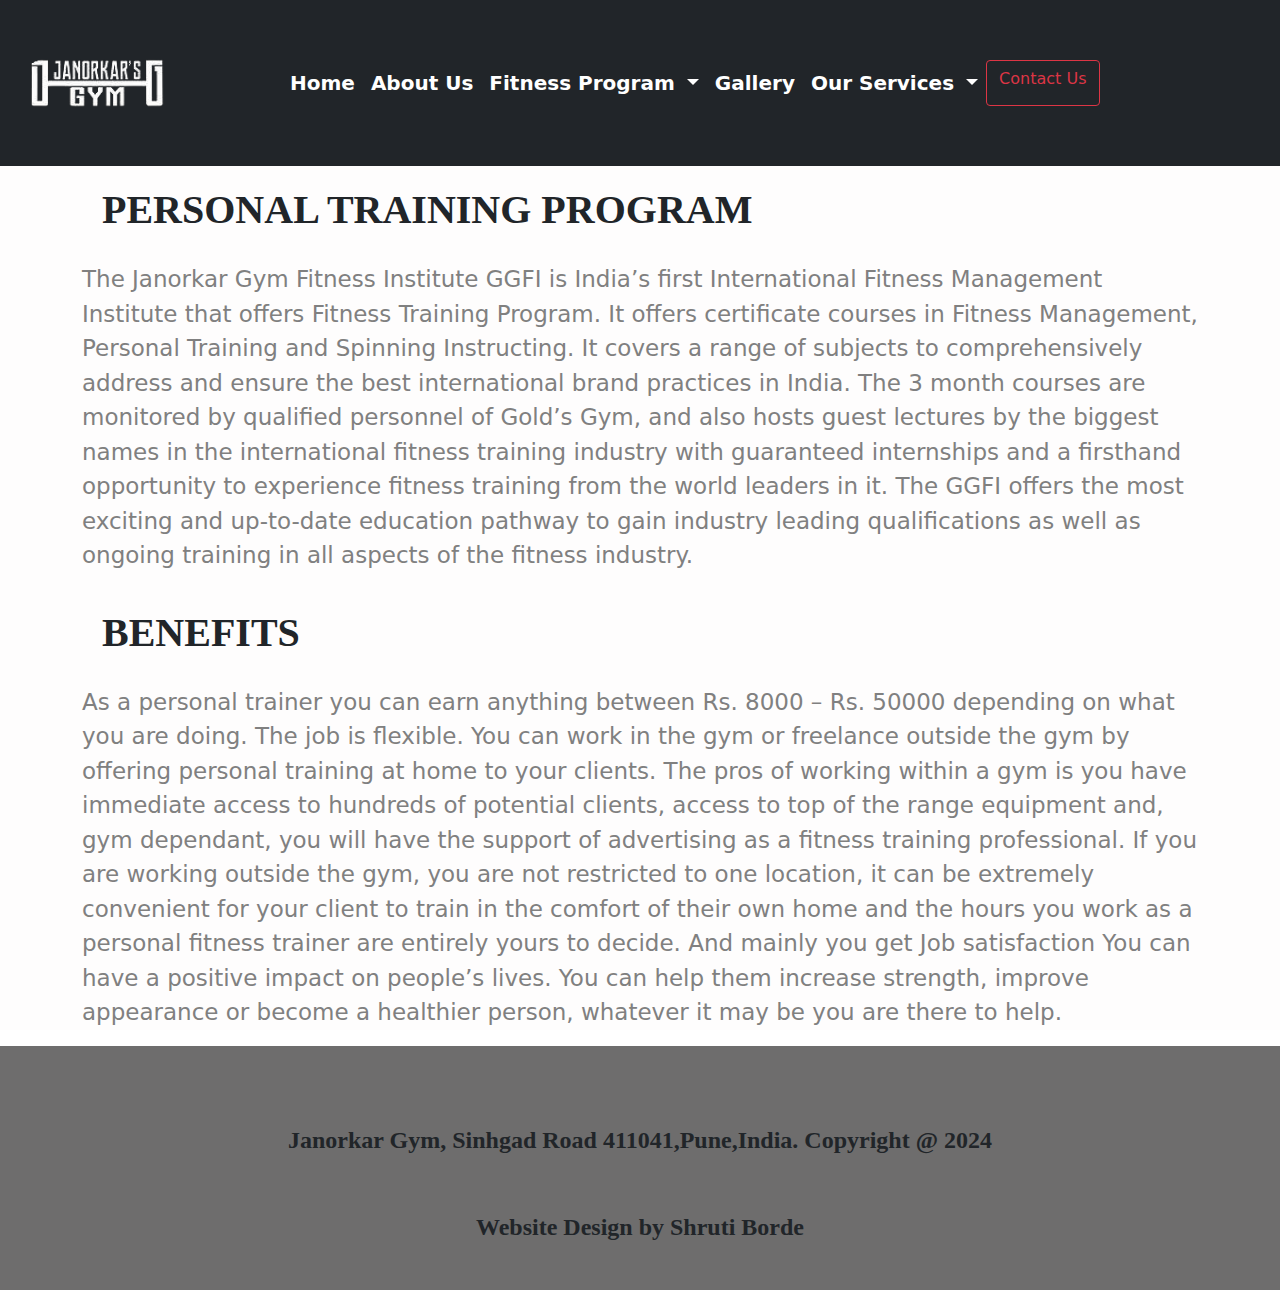
<file: personaltrainingprogram.html>
<!DOCTYPE html>
<html lang="en">
<head>
    <meta charset="UTF-8">
    <meta name="viewport" content="width=device-width, initial-scale=1.0">
    <title>Personaltrainingprogram</title>
    <link rel="stylesheet" href="./CSS/freetrial.css">
    <link rel="stylesheet" href="./CSS/personaltrainingprogram.css">
    <link rel="stylesheet" href="./CSS/bootstrap.min.css">
    <script src="./JS/bootstrap.bundle.min.js"></script>
</head>
<body>
    <nav class="navbar navbar-expand-lg navbar-dark bg-dark" style="position: sticky; top: 0%;" >
        <div class="container-fluid">
          <img src="./images/gymlogo-removebg-preview.png" height="150" width="170">
          <button class="navbar-toggler" type="button" data-bs-toggle="collapse" data-bs-target="#navbarSupportedContent"
            aria-controls="navbarSupportedContent" aria-expanded="false" aria-label="Toggle navigation">
            <span class="navbar-toggler-icon"></span>
          </button>
          <div class="collapse navbar-collapse " id="navbarSupportedContent">
            <ul class="navbar-nav  mb-lg-0">
              <li class="nav-item fs-5 fw-bold" style="margin-left: 100px;">
                <a class="nav-link active" aria-current="page" href="./index.html">Home</a>
              </li>
              <li class="nav-item">
              <li class="nav-item fs-5 fw-bold">
                <a class="nav-link active" aria-current="page" href="./aboutus.html">About Us</a>
              </li>
              <!--<li class="nav-item dropdown fs-5 fw-bold">
                <a class="nav-link dropdown-toggle active"  aria-current="page" href="./fitnessprogram.html">Fitness Programs</a>
              </li>-->
              <li class="nav-item dropdown fs-5 fw-bold">
                <a class="nav-link dropdown-toggle active" href="#" id="navbarDropdown" role="button"
                  data-bs-toggle="dropdown" aria-expanded="false">
                  Fitness Program
                </a>
                <ul class="dropdown-menu" aria-labelledby="navbarDropdown">
                  <li><a class="dropdown-item" href="./corporatemembership.html">Corporate Membership</a></li>
                  <li><a class="dropdown-item" href="./personaltrainingprogram.html">Personal Training Program</a></li>
                  <li><a class="dropdown-item" href="./groupactivities.html">Group Activities</a></li>
                </ul>
              </li>
              <li class="nav-item fs-5 fw-bold">
                <a class="nav-link active" aria-current="page" href="./gallery.html">Gallery</a>
              </li>
    
              <li class="nav-item dropdown fs-5 fw-bold">
                <a class="nav-link dropdown-toggle active" href="#" id="navbarDropdown" role="button"
                  data-bs-toggle="dropdown" aria-expanded="false">
                  Our Services
                </a>
                <ul class="dropdown-menu" aria-labelledby="navbarDropdown">
                  <!--<li><a class="dropdown-item" href="#">Nutritions & Suppliments</a></li>-->
                  <li><a class="dropdown-item" href="./diets.html">Diets</a></li>
                </ul>
              </li>
    
              <a button class="btn btn-outline-danger" type="submit" href="./contactus.html">Contact Us</a></button>
              
                                    
                                
      </nav>
    
      <section>
        <div class="container">
          <h1 class="h1"><b>PERSONAL TRAINING PROGRAM</b></h1>
          <p class="p1">The Janorkar Gym Fitness Institute GGFI is India’s first International Fitness Management Institute that offers Fitness Training Program. It offers certificate courses in Fitness Management, Personal Training and Spinning Instructing. It covers a range of subjects to comprehensively address and ensure the best international brand practices in India. The 3 month courses are monitored by qualified personnel of Gold’s Gym, and also hosts guest lectures by the biggest names in the international fitness training industry with guaranteed internships and a firsthand opportunity to experience fitness training from the world leaders in it. The GGFI offers the most exciting and up-to-date education pathway to gain industry leading qualifications as well as ongoing training in all aspects of the fitness industry.</p>

          <h1 class="h1"><b>BENEFITS</b></h1>
          <p class="p1">As a personal trainer you can earn anything between Rs. 8000 – Rs. 50000 depending on what you are doing.
            The job is flexible. You can work in the gym or freelance outside the gym by offering personal training at home to your clients.
            The pros of working within a gym is you have immediate access to hundreds of potential clients, access to top of the range equipment and, gym dependant, you will have the support of advertising as a fitness training professional.
            If you are working outside the gym, you are not restricted to one location, it can be extremely convenient for your client to train in the comfort of their own home and the hours you work as a personal fitness trainer are entirely yours to decide. And mainly you get Job satisfaction
            You can have a positive impact on people’s lives. You can help them increase strength, improve appearance or become a healthier person, whatever it may be you are there to help.</p>
        </div>
      </section>

      <div class="icons">
        <link rel="stylesheet" href="https://cdnjs.cloudflare.com/ajax/libs/font-awesome/6.6.0/css/all.min.css"
          integrity="sha512-Kc323vGBEqzTmouAECnVceyQqyqdsSiqLQISBL29aUW4U/M7pSPA/gEUZQqv1cwx4OnYxTxve5UMg5GT6L4JJg=="
          crossorigin="anonymous" referrerpolicy="no-referrer"/>
        <i class="fa-brands fa-twitter"></i>
        <i class="fa-brands fa-facebook"></i>
        <i class="fa-brands fa-instagram"></i>
      </div>
    
      <footer class="footer">
        <h4><b>Janorkar Gym, Sinhgad Road 411041,Pune,India. Copyright @ 2024</b></h4><br><br>
        <h4><b>Website Design by Shruti Borde</b></h4>
      </footer>
</body>
</html>
</file>
<file: CSS/freetrial.css>
*{
    margin: 0;
    padding: 0;
    box-sizing: border-box;
}
body{
    background-color: azure;
}
.input-name{
    width:90%;
    position: relative;
    margin: 20px auto;
}
.name{
    width: 45%;
    padding: 5px 0 5px 10px;
}
.input-name span{
    margin-left:30px ;
}
.text-name{
    width: 400px;
    padding: 5px 0 5px 10px;
}
.text-name, .name{
    border: 1px solid rgb(96, 83, 136);
    outline:none;
    transition: all 0.30s ease-in-out;
}
.text-name:hover, .name:hover{
    background-color: gray;
}
.button{
    color: white;
    background-color:blue;
    padding: 5px 0 5px 10px;
   width: 400px;
}
</file>
<file: CSS/index.css>
*{
    margin:0;
    padding: 0;
    box-sizing: border-box;
}
.container .row button{
    margin: 50px;
    background-color: rgb(228, 41, 41);
}

.form-label{

    color: rgb(222, 222, 222);
    

}
#name{
    background-color:rgb(228, 223, 223);
    border-radius: 13px;
    text-align: center;
    font-size:large;
        
}
.form-label{
    color:white;
    font-size: 25px;
}

#age{
    background-color:rgb(228, 223, 223);
    border-radius: 13px;
    text-align: center;
    font-size: large;
}

#gender{
    background-color:rgb(228, 223, 223);
    border-radius: 13px;
    text-align: center;
    font-size: large;

    
}

#locality{
    background-color:rgb(228, 223, 223);
    border-radius: 13px;
    text-align: center;
    font-size: large;

}
.h2{
    color: rgb(245, 102, 102);
    font-family:'Times New Roman', Times, serif;
    padding-bottom: 35px;
}
.s1{
    background-color: rgb(224, 222, 222);
}

.icons{
    text-align: center;
    padding: 20px;
    font-size:35px;
    background-color:rgb(110, 109, 109); ;
}
.footer{
    font-family:Georgia, 'Times New Roman', Times, serif;
    font-size: 17px;
    background-color: rgb(110, 109, 109);
    text-align: center;
    padding: 40px;

}
.heading1{
    text-align: center;
    padding: 50px;
    font-size: 50px;
    text-shadow: 2px 4px 5px grey;
}
.p1{
    font-size: 25px;
    margin-bottom: 30px;
    color: grey;
}
.heading2{
    padding-top: 80px;
}
.p2{
    font-size: 25px;
    color: grey;
    padding-top: 20px;
}
</file>
<file: CSS/aboutus.css>
*{
    margin: 0;
    padding: 0;
    box-sizing: border-box;
}
section{
    background-color:rgb(201, 197, 197);
}
img{
    margin-top: 20px;
    margin-right: 90px;
    height: 360px;
    width: 530px;
    float: right;
}
.div1 img{
    height: 300px;
    width: 400px;
    margin-left: 30px;
    margin-top: 30px;
    float: left;
}
h1{
    font-size: 80px;
    padding-top: 80px;
    text-decoration:underline black;
    text-align: center;
    font-family:'Times New Roman', Times, serif;
    color: rgb(236, 83, 83);
}
p{
    color: rgb(13, 11, 11);
    font-size: 20px;
    font-family: 'Times New Roman', Times, serif;
    padding: 50px;
}
.icons{
    text-align: center;
    padding: 20px;
    font-size:35px;
}
.footer{
    font-family:Georgia, 'Times New Roman', Times, serif;
    font-size: 17px;
    background-color: rgb(110, 109, 109);
    text-align: center;
    padding: 40px;
}
</file>
<file: CSS/corporatemembership.css>
.icons{
    text-align: center;
    padding: 20px;
    font-size:35px;
    background-color:rgb(110, 109, 109); ;
}
.footer{
    font-family:Georgia, 'Times New Roman', Times, serif;
    font-size: 17px;
    background-color: rgb(110, 109, 109);
    text-align: center;
    padding: 40px;
}
</file>
<file: CSS/diets.css>
* {
    margin: 0;
    padding: 0;
    box-sizing: border-box;
    font-family: "Poppins", sans-serif;
  }
  section{
    background-color: rgb(254, 249, 249);
  }
  body .container {
    display: flex;
    justify-content: center;
    align-items: center;
    flex-wrap: wrap;
    max-width: 1200px;
  }
  body .container .card {
    position: relative;
    min-width: 320px;
    height: 440px;
    box-shadow: inset 5px 5px 5px rgba(0, 0, 0, 0.2),
      inset -5px -5px 15px rgba(255, 255, 255, 0.1),
      5px 5px 15px rgba(255, 154, 154, 0.3), -5px -5px 15px rgba(255, 255, 255, 0.1);
    border-radius: 15px;
    margin: 30px;
    transition: 0.5s;
  }
  body .container .card .box  {
    position: absolute;
    top: 20px;
    left: 20px;
    right: 20px;
    bottom: 20px;
    /* background-image:url("images/image_1.jpg");
    background-size: 400px;
    background-repeat: no-repeat; */
    
    border-radius: 15px;
    display:flex;
    justify-content: center;
    align-items: center;
    overflow: hidden;
    transition: 0.5s;
  }
 body .container .card .box .content .card1 {
 
    background-image:url("../imagesdiet/keto.png");
    background-size: 250px;
    background-repeat: no-repeat;
    
  }
  body .container .card .box .content .card2 {
   
   background-image:url("../imagesdiet/paleo.png");
   background-size: 241px;
   background-repeat: no-repeat;
   
  }
  body .container .card .box .content .card3 {
   
   background-image:url("../imagesdiet/vegan.png");
   background-size: 275px;
   background-repeat: no-repeat; 
  
  }
  body .container .card .box .content .card4 {
   
   background-image:url("../imagesdiet/Mediterranean.png");
   background-size: 230px;
   background-repeat: no-repeat;
  
  }
  body .container .card .box .content .card5 {
   
   background-image:url("../imagesdiet/dukan.png");
   background-size: 241px;
   background-repeat: no-repeat;
  
  }
  body .container .card .box .content .card6 {
   
   background-image:url("../imagesdiet/No\ carb.png");
   background-size: 241px;
   background-repeat: no-repeat;
   
  }
  body .container .card .box .content .card7{
   
   background-image:url("../imagesdiet/low\ carb.png");
   background-size: 241px;
   background-repeat: no-repeat;
  
  }
  body .container .card .box .content .card8 {
   
   background-image:url("../imagesdiet/fibre.png");
   background-size: 250px;
   background-repeat: no-repeat;
   
  }
  body .container .card .box .content .card9 {
   
   background-image:url("../imagesdiet/protein.png");
   background-size: 261px;
   background-repeat: no-repeat;
  
  }
  body .container .card .box:hover {
    transform: translateY(-50px);
  
  }
  
  body .container .card .box:before {
    content: "";
    position: absolute;
    top: 0;
    left: 0;
    width: 50%;
    height: 100%;
    /* background: rgba(255, 255, 255, 0.03); */
  }
  
  body .container .card .box .content {
    padding: 20px;
    text-align: center;
  }
  
  body .container .card .box .content h2 {
    position: absolute;
    top: -10px;
    right: 30px;
    font-size: 8rem;
    color: rgba(255, 255, 255, 0.1);
  }
  
  body .container .card .box .content h3 {
    font-size: 1.8rem;
    color: black;
    z-index: 1;
    transition: 0.5s;
    margin-bottom: 15px;
  }
  
  body .container .card .box .content p {
    font-size: 1rem;
    font-weight: 300;
    color: black;
    z-index: 1;
    transition: 0.5s;
  }
  .icons{
    text-align: center;
    padding: 20px;
    font-size:35px;
    background-color:rgb(110, 109, 109); ;
}
.footer{
    font-family:Georgia, 'Times New Roman', Times, serif;
    font-size: 17px;
    background-color: rgb(110, 109, 109);
    text-align: center;
    padding: 40px;

}
</file>
<file: CSS/personaltrainingprogram.css>
*{
    margin: 0;
    padding: 0;
    box-sizing: border-box;
}
.h1{
    font-size: 45px;
    font-family:'Times New Roman', Times, serif;
    padding: 20px;
}
.p1{
    font-size:23px;
    color: grey;
}
.icons{
    text-align: center;
    padding: 20px;
    font-size:35px;
    background-color:rgb(110, 109, 109); ;
}
.footer{
    font-family:Georgia, 'Times New Roman', Times, serif;
    font-size: 17px;
    background-color: rgb(110, 109, 109);
    text-align: center;
    padding: 40px;

}
section{
    background-color: rgb(254, 253, 253);
}
</file>
